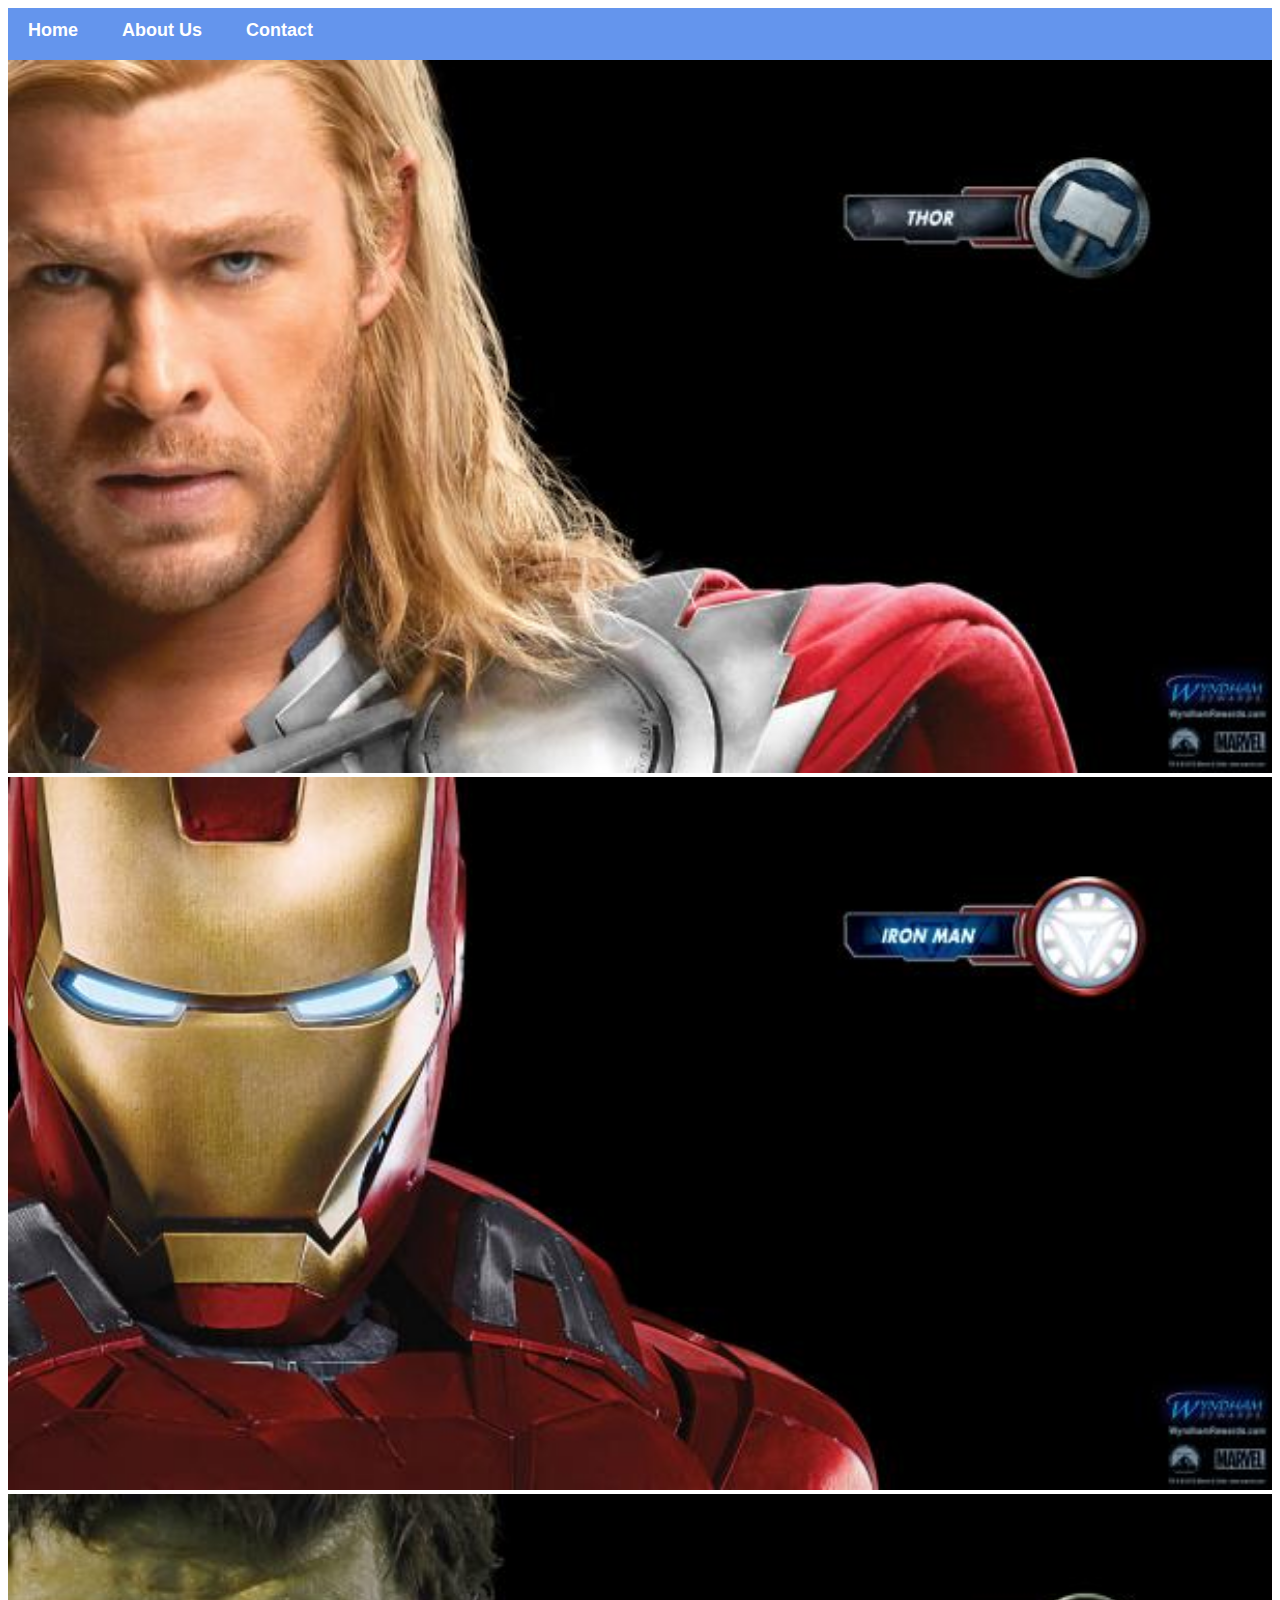
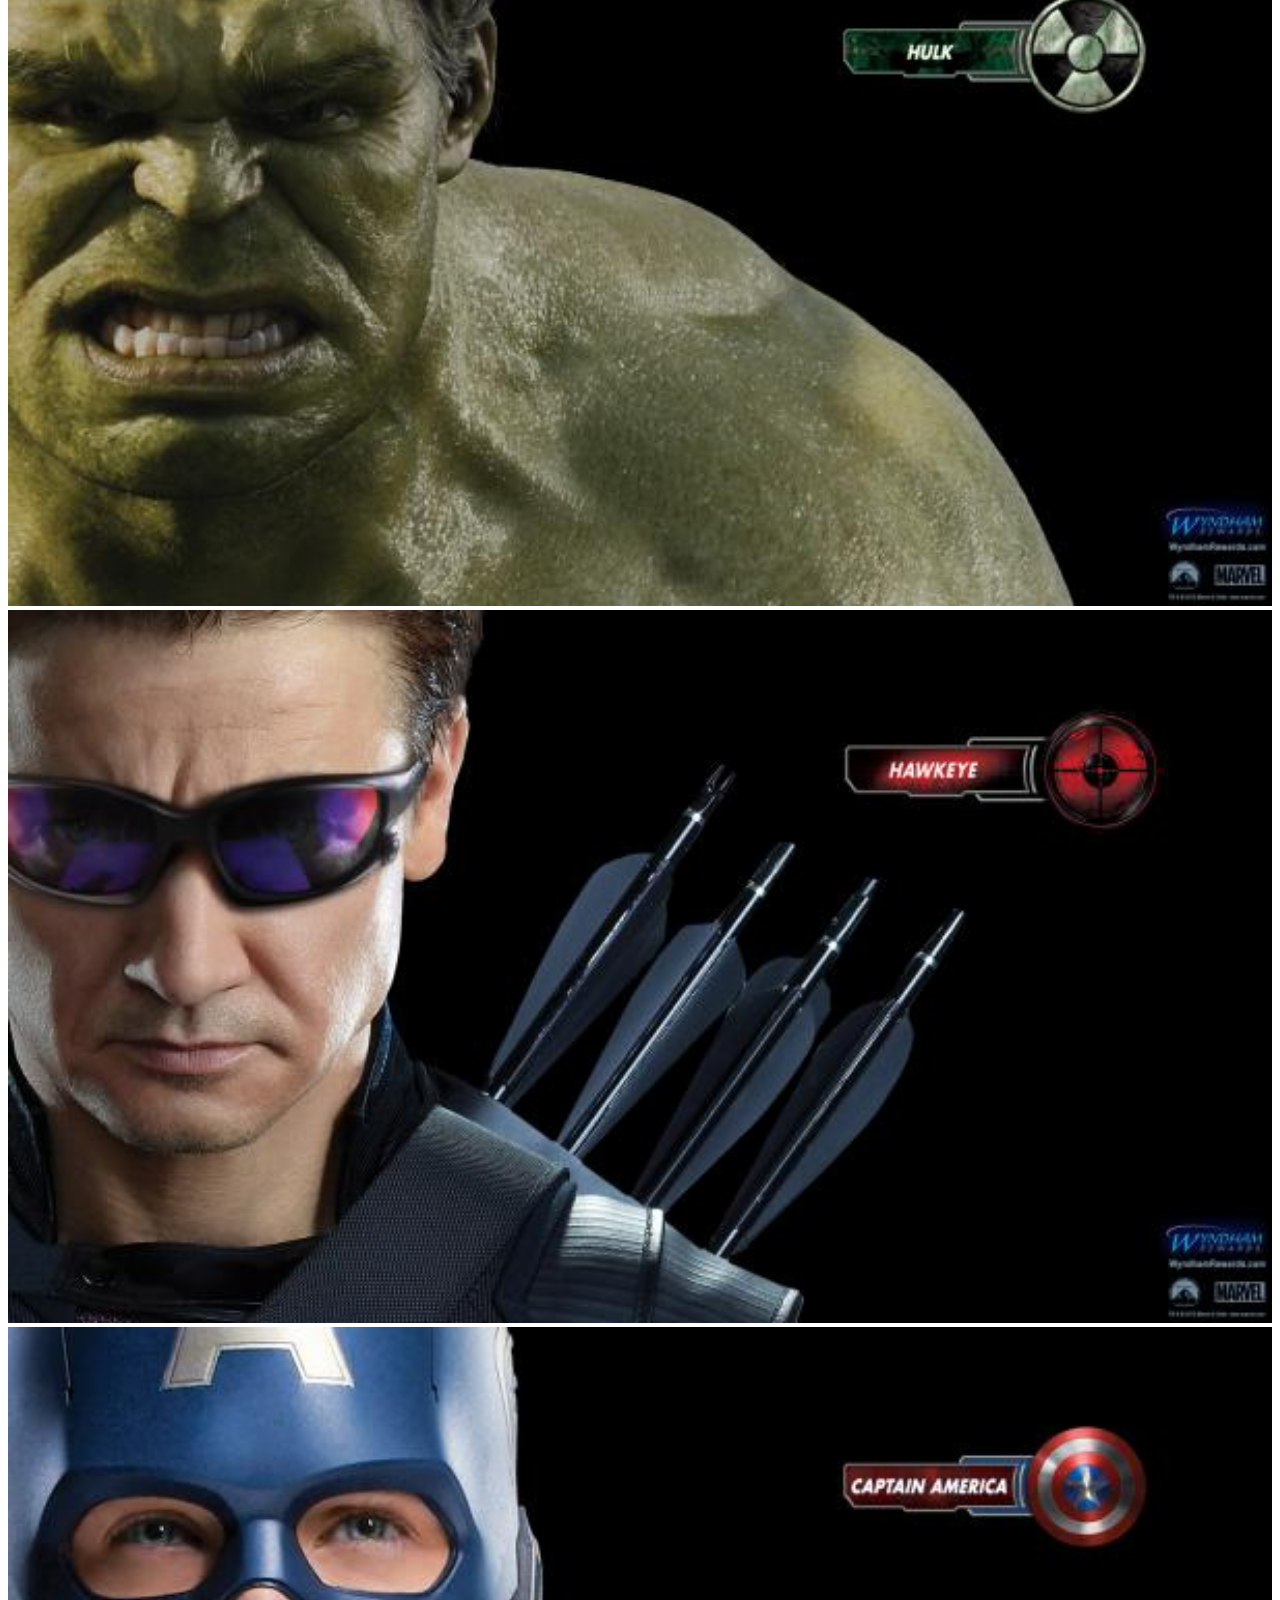
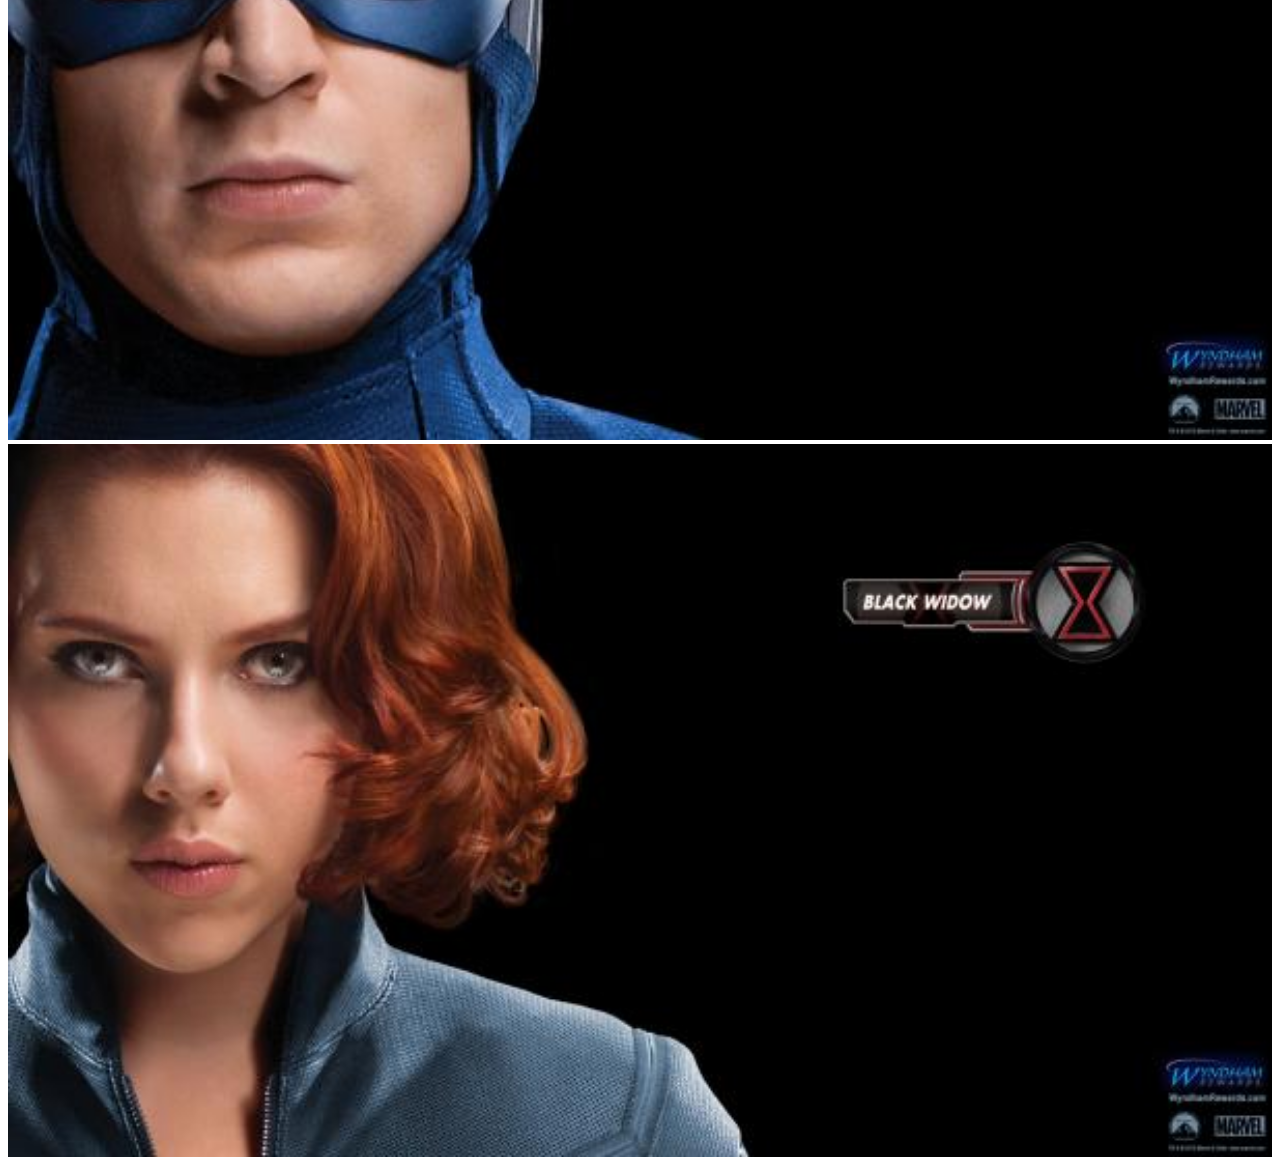
<file: avengers/index.html>
<!DOCTYPE html>
<html>
<head>
    <link rel ="stylesheet" href = "style.css">
</head>
<body>
    <div id="menu">
        <a href="index.html">Home</a>
        <a href="about.html">About Us</a>
        <a href="contact.html">Contact</a>
    </div>

    <div class ="gallery">
       <a href ="avenger-1.html"><img src ="images/avengers_01.jpg"/></a>
        <a href ="avenger-2.html"><img src ="images/avengers_02.jpg"/></a>
        <a href ="avenger-3.html"><img src ="images/avengers_03.jpg"/></a>
        <a href ="avenger-4.html"><img src ="images/avengers_04.jpg"/></a>
        <a href ="avenger-5.html"><img src ="images/avengers_05.jpg"/></a>
        <a href ="avenger-6.html"><img src ="images/avengers_06.jpg"/></a>
    </div>
    
</body>
</html>
</file>
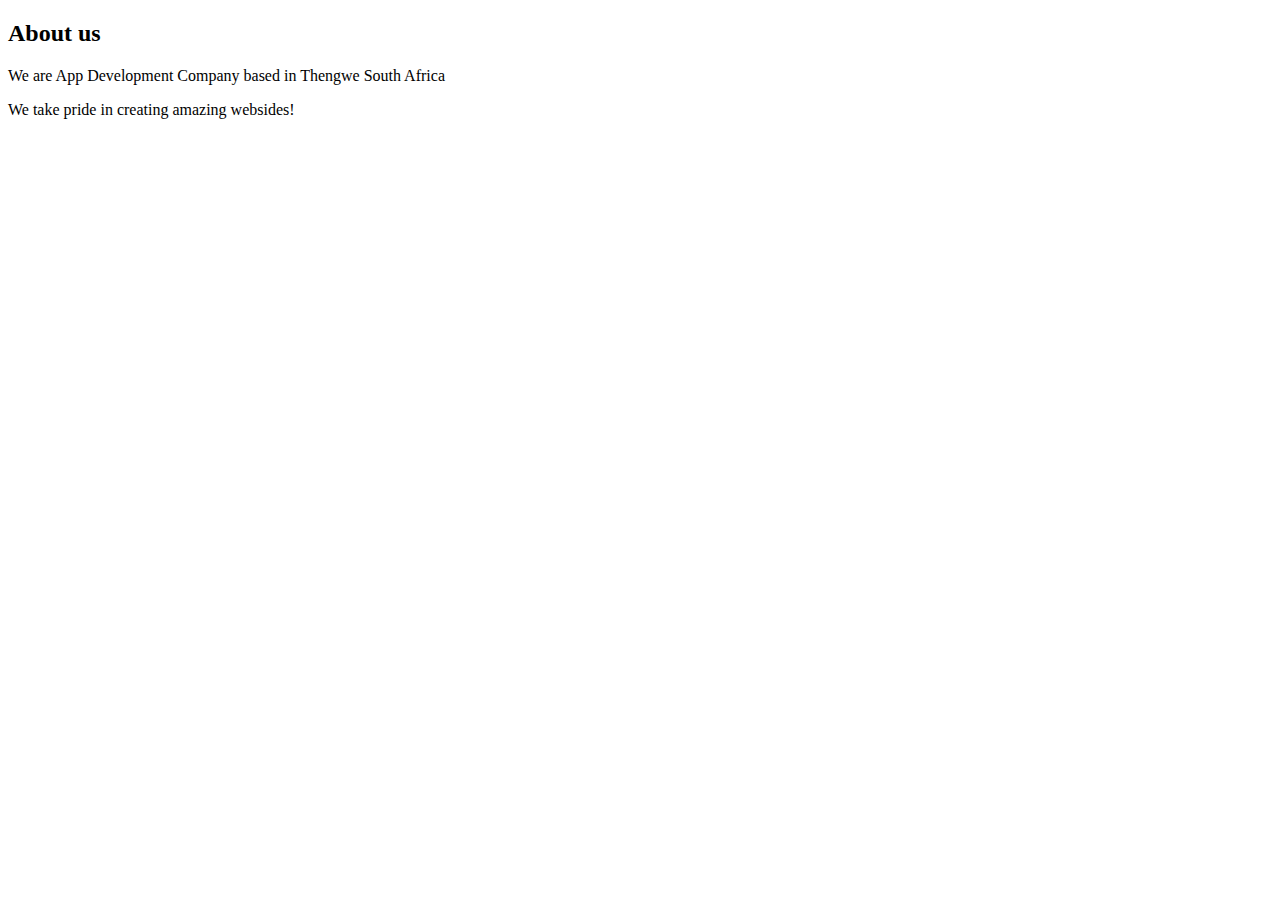
<file: avengers/about.html>
<!DOCTYPE html>
<html>
<head>
    <link rel ="stylesheet" href = "style.css">
</head>
<body>
    <h2>About us</h2>
    <p>We are App Development Company based in Thengwe South Africa</p>
    <p>We take pride in creating amazing websides!</p>
    
</body>
</html>
</file>
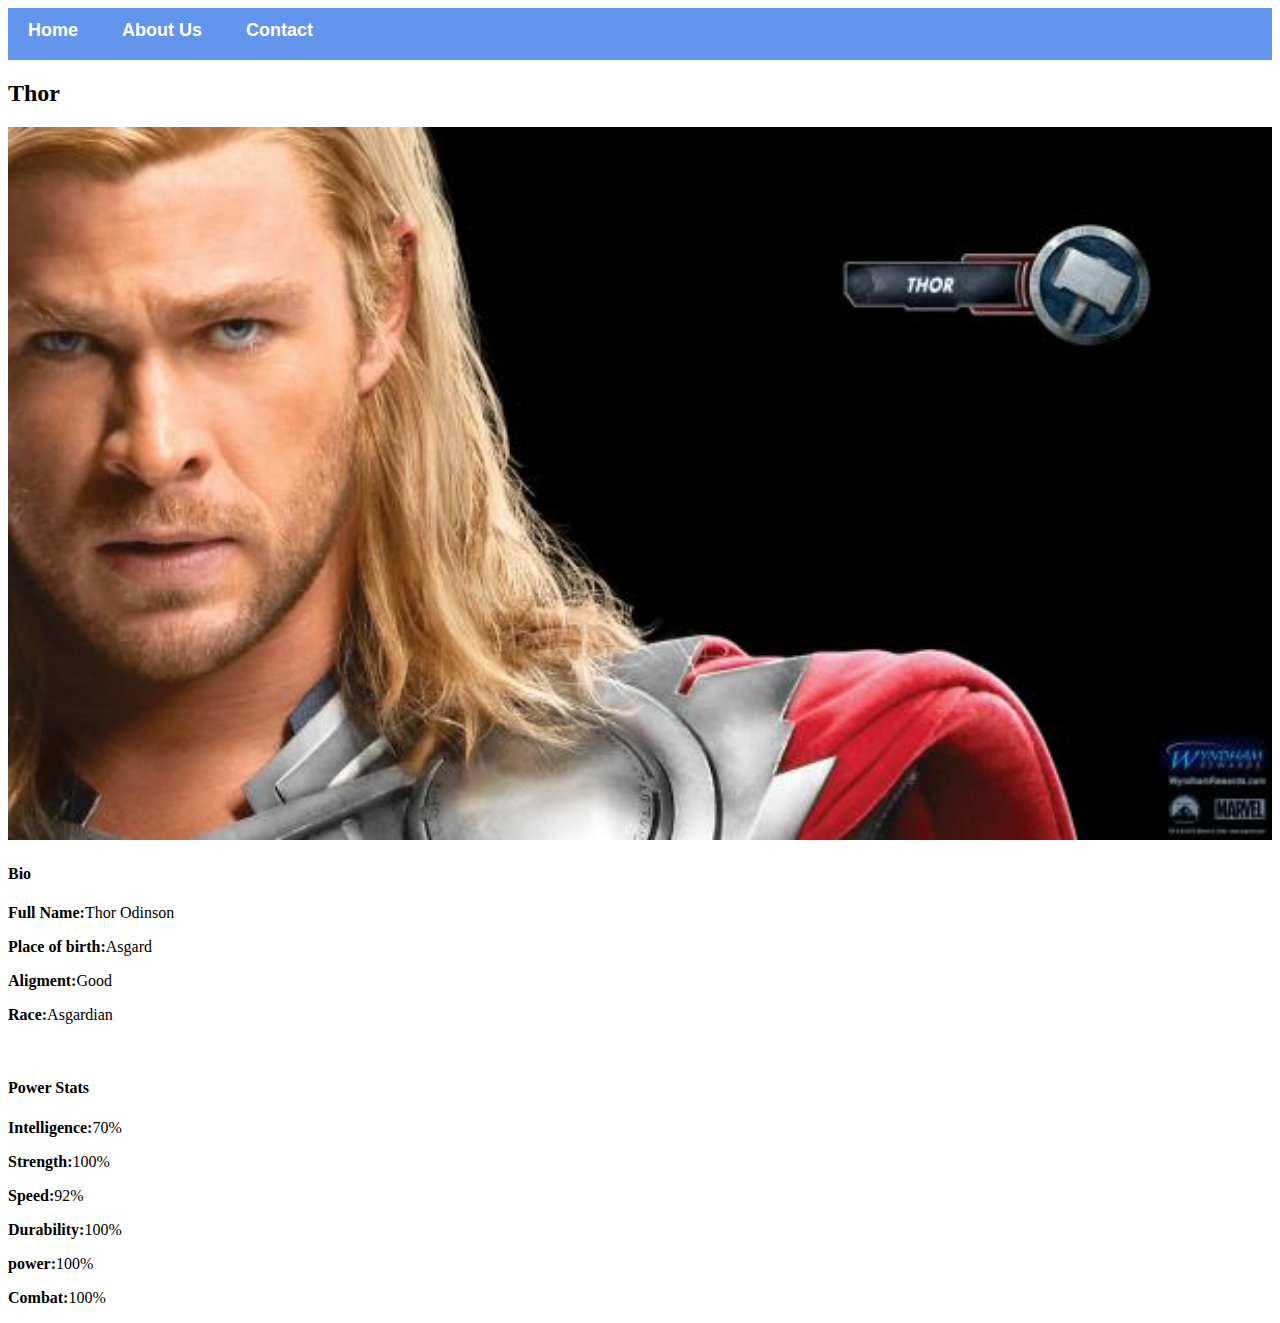
<file: avengers/avenger-1.html>
<!DOCTYPE html>
<html>
<head>
    <link rel ="stylesheet" href = "style.css">
</head>
<body>
 <div id="menu">
        <a href="index.html">Home</a>
        <a href="about.html">About Us</a>
        <a href="contact.html">Contact</a>
    </div>


    <h2>Thor</h2>
    <div class ="gallery">
        <img src ="images/avengers_01.jpg"/>
         </div>
         <h4>Bio</h4>
         <p><b>Full Name:</b>Thor Odinson</p>
         <p><b>Place of birth:</b>Asgard</p>
         <p><b>Aligment:</b>Good</p>
         <p><b>Race:</b>Asgardian</p>
         <br/>
         <h4>Power Stats</h4>
         <p><b>Intelligence:</b>70%</p>
         <p><b>Strength:</b>100%</p>
         <p><b>Speed:</b>92%</p>
         <p><b>Durability:</b>100%</p>
         <p><b>power:</b>100%</p>
         <p><b>Combat:</b>100%</p>
     </body>
</html>
</file>
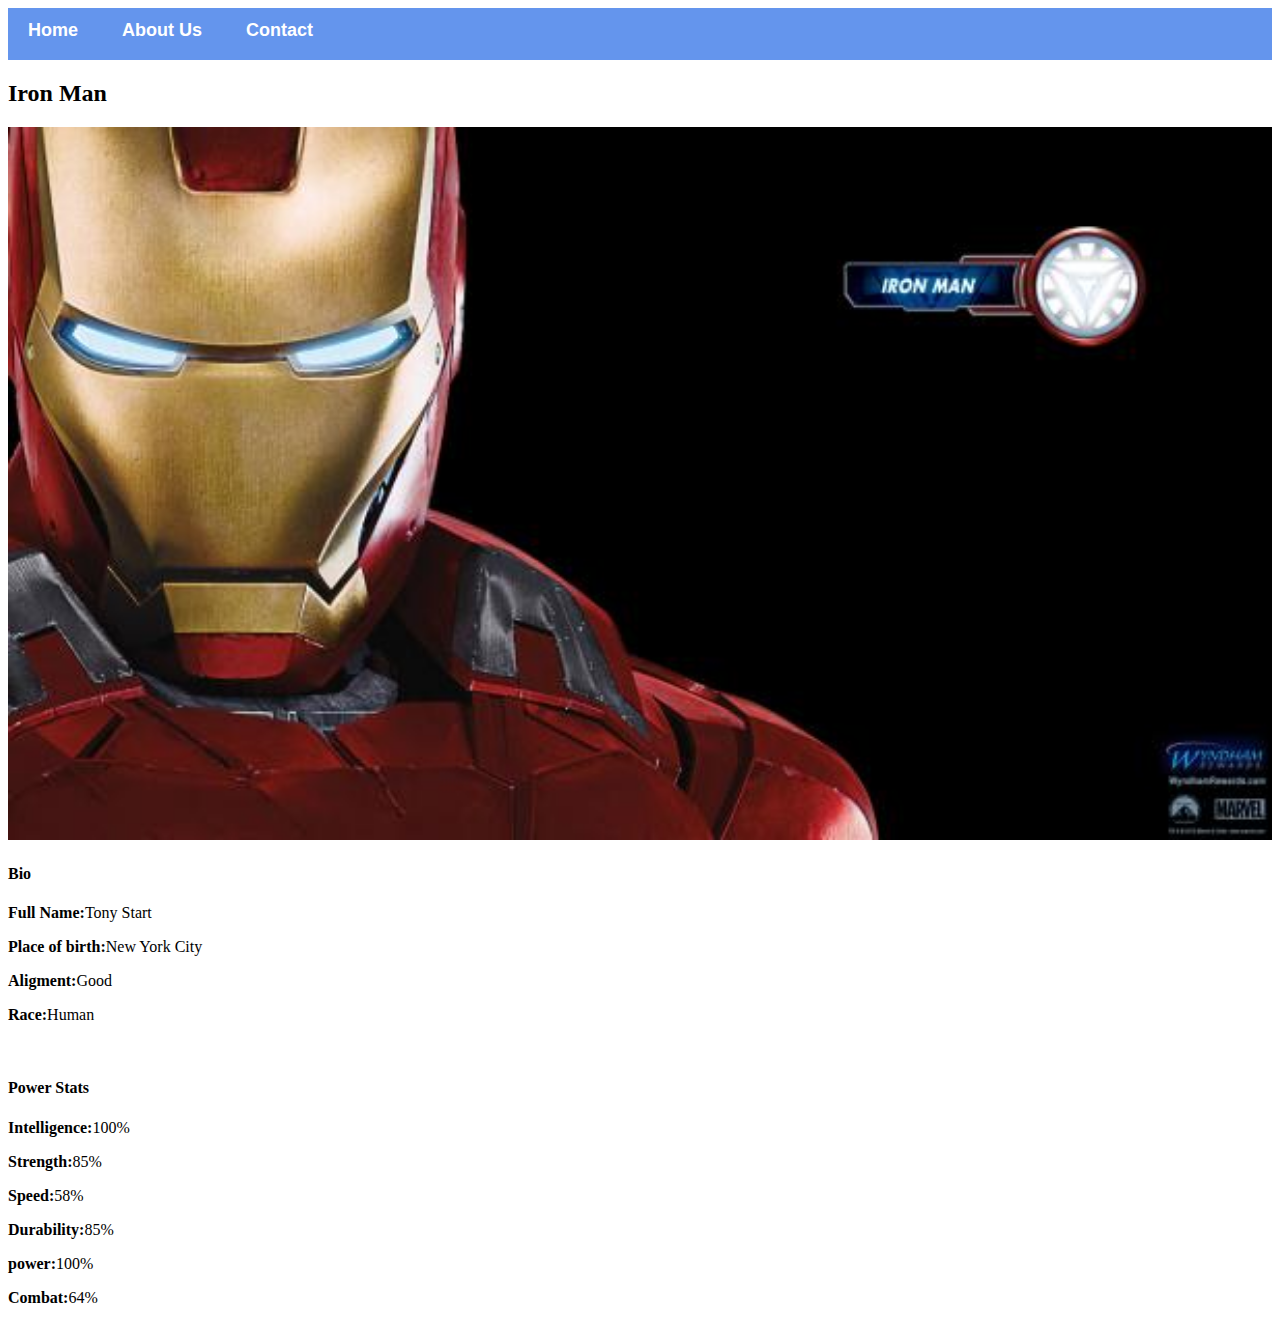
<file: avengers/avenger-2.html>
<!DOCTYPE html>
<html>
<head>
    <link rel ="stylesheet" href = "style.css">
</head>
<body>
 <div id="menu">
        <a href="index.html">Home</a>
        <a href="about.html">About Us</a>
        <a href="contact.html">Contact</a>
    </div>


    <h2>Iron Man</h2>
    <div class ="gallery">
        <img src ="images/avengers_02.jpg"/>
         </div>
         <h4>Bio</h4>
         <p><b>Full Name:</b>Tony Start</p>
         <p><b>Place of birth:</b>New York City</p>
         <p><b>Aligment:</b>Good</p>
         <p><b>Race:</b>Human</p>
         <br/>
         <h4>Power Stats</h4>
         <p><b>Intelligence:</b>100%</p>
         <p><b>Strength:</b>85%</p>
         <p><b>Speed:</b>58%</p>
         <p><b>Durability:</b>85%</p>
         <p><b>power:</b>100%</p>
         <p><b>Combat:</b>64%</p>
     </body>
</html>
</file>
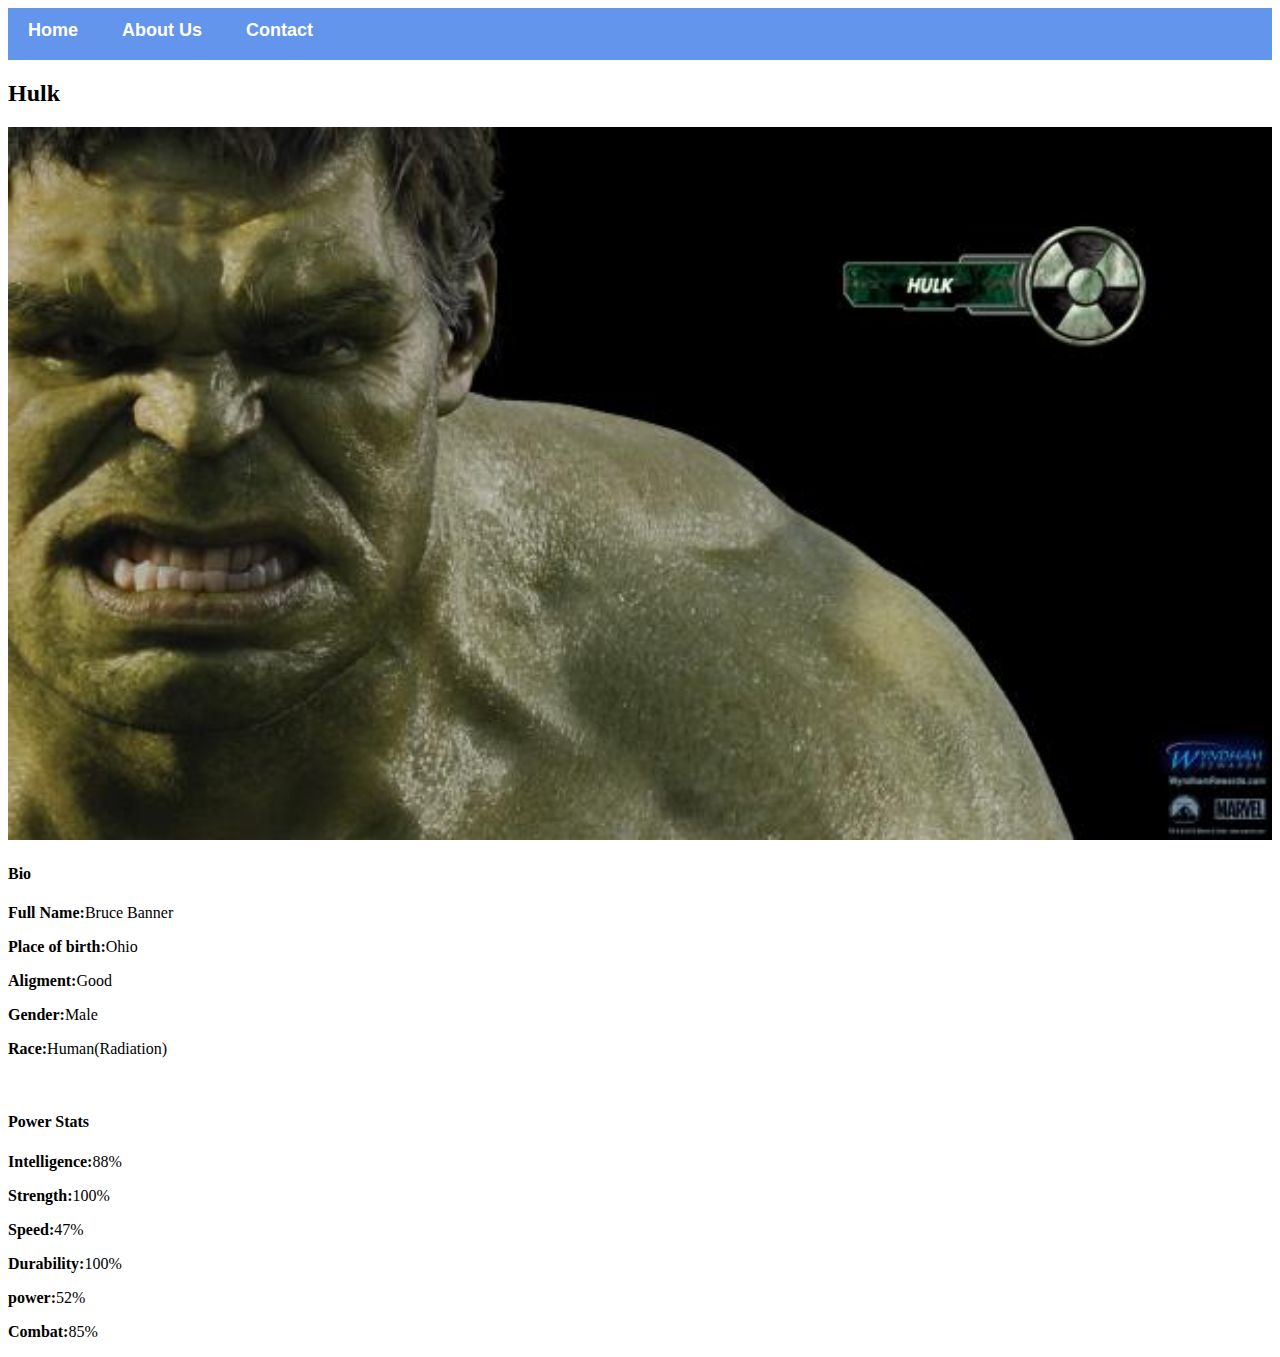
<file: avengers/avenger-3.html>
<!DOCTYPE html>
<html>
<head>
    <link rel ="stylesheet" href = "style.css">
</head>
<body>
 <div id="menu">
        <a href="index.html">Home</a>
        <a href="about.html">About Us</a>
        <a href="contact.html">Contact</a>
    </div>


    <h2>Hulk</h2>
    <div class ="gallery">
        <img src ="images/avengers_03.jpg"/>
         </div>
         <h4>Bio</h4>
         <p><b>Full Name:</b>Bruce Banner</p>
         <p><b>Place of birth:</b>Ohio</p>
         <p><b>Aligment:</b>Good</p>
         <p><b>Gender:</b>Male</p>
         <p><b>Race:</b>Human(Radiation)</p>

         <br/>

         <h4>Power Stats</h4>
         <p><b>Intelligence:</b>88%</p>
         <p><b>Strength:</b>100%</p>
         <p><b>Speed:</b>47%</p>
         <p><b>Durability:</b>100%</p>
         <p><b>power:</b>52%</p>
         <p><b>Combat:</b>85%</p>
     </body>
</html>
</file>
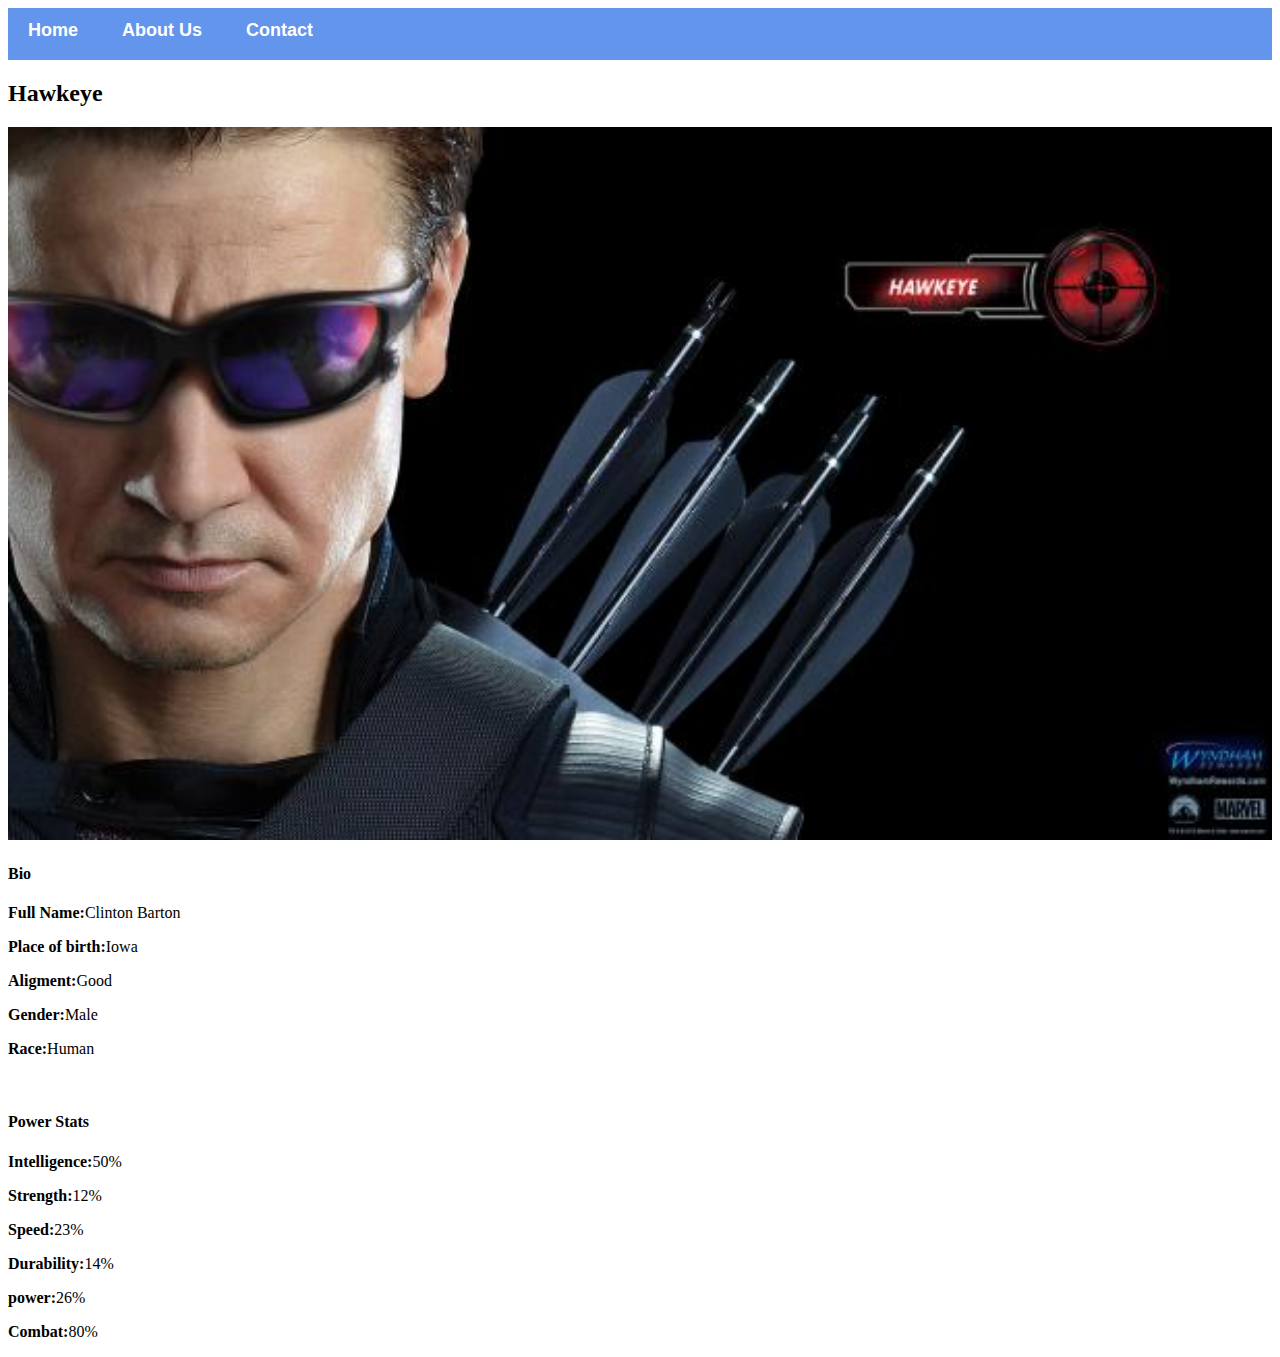
<file: avengers/avenger-4.html>
<!DOCTYPE html>
<html>
<head>
    <link rel ="stylesheet" href = "style.css">
</head>
<body>
 <div id="menu">
        <a href="index.html">Home</a>
        <a href="about.html">About Us</a>
        <a href="contact.html">Contact</a>
    </div>


    <h2>Hawkeye</h2>
    <div class ="gallery">
        <img src ="images/avengers_04.jpg"/>
         </div>
         <h4>Bio</h4>
         <p><b>Full Name:</b>Clinton Barton</p>
         <p><b>Place of birth:</b>Iowa</p>
         <p><b>Aligment:</b>Good</p>
         <P><b>Gender:</b>Male</P>
         <p><b>Race:</b>Human</p>

         <br/>

         <h4>Power Stats</h4>
         <p><b>Intelligence:</b>50%</p>
         <p><b>Strength:</b>12%</p>
         <p><b>Speed:</b>23%</p>
         <p><b>Durability:</b>14%</p>
         <p><b>power:</b>26%</p>
         <p><b>Combat:</b>80%</p>
     </body>
</html>
</file>
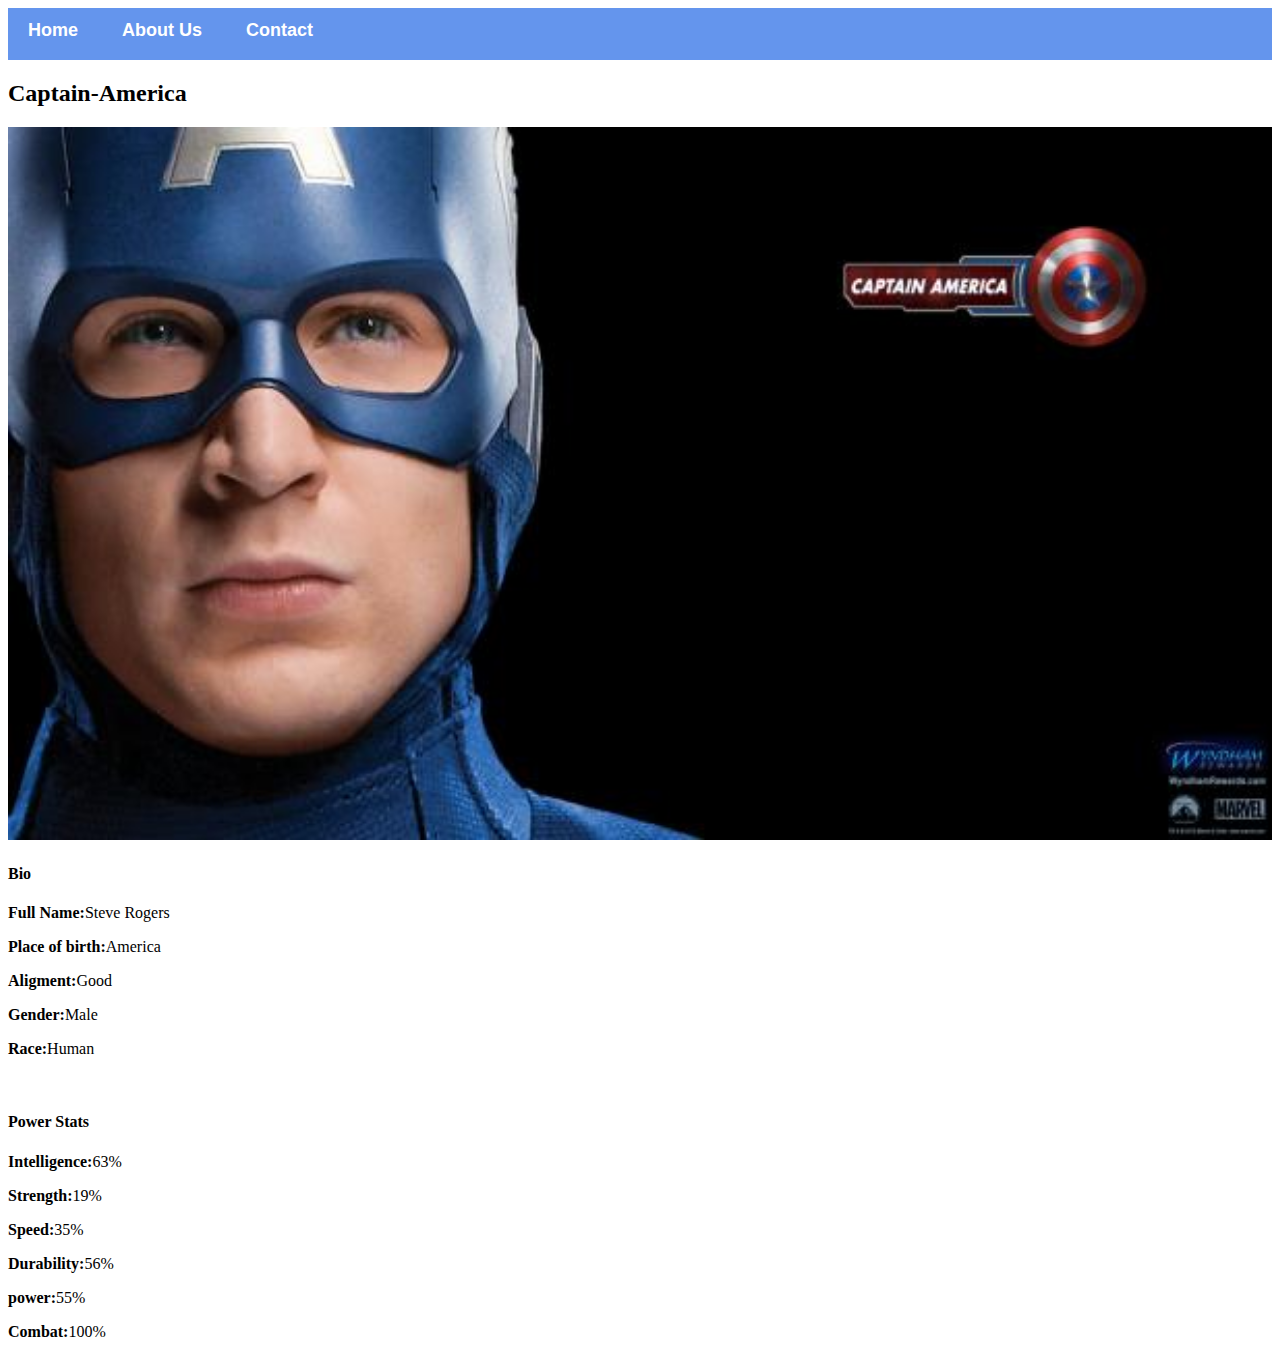
<file: avengers/avenger-5.html>
<!DOCTYPE html>
<html>
<head>
    <link rel ="stylesheet" href = "style.css">
</head>
<body>
 <div id="menu">
        <a href="index.html">Home</a>
        <a href="about.html">About Us</a>
        <a href="contact.html">Contact</a>
    </div>


    <h2>Captain-America</h2>
    <div class ="gallery">
        <img src ="images/avengers_05.jpg"/>
         </div>
         <h4>Bio</h4>
         <p><b>Full Name:</b>Steve Rogers</p>
         <p><b>Place of birth:</b>America</p>
         <p><b>Aligment:</b>Good</p>
         <p><b>Gender:</b>Male</p>
         <p><b>Race:</b>Human</p>

         <br/>

         <h4>Power Stats</h4>
         <p><b>Intelligence:</b>63%</p>
         <p><b>Strength:</b>19%</p>
         <p><b>Speed:</b>35%</p>
         <p><b>Durability:</b>56%</p>
         <p><b>power:</b>55%</p>
         <p><b>Combat:</b>100%</p>
     </body>
</html>
</file>
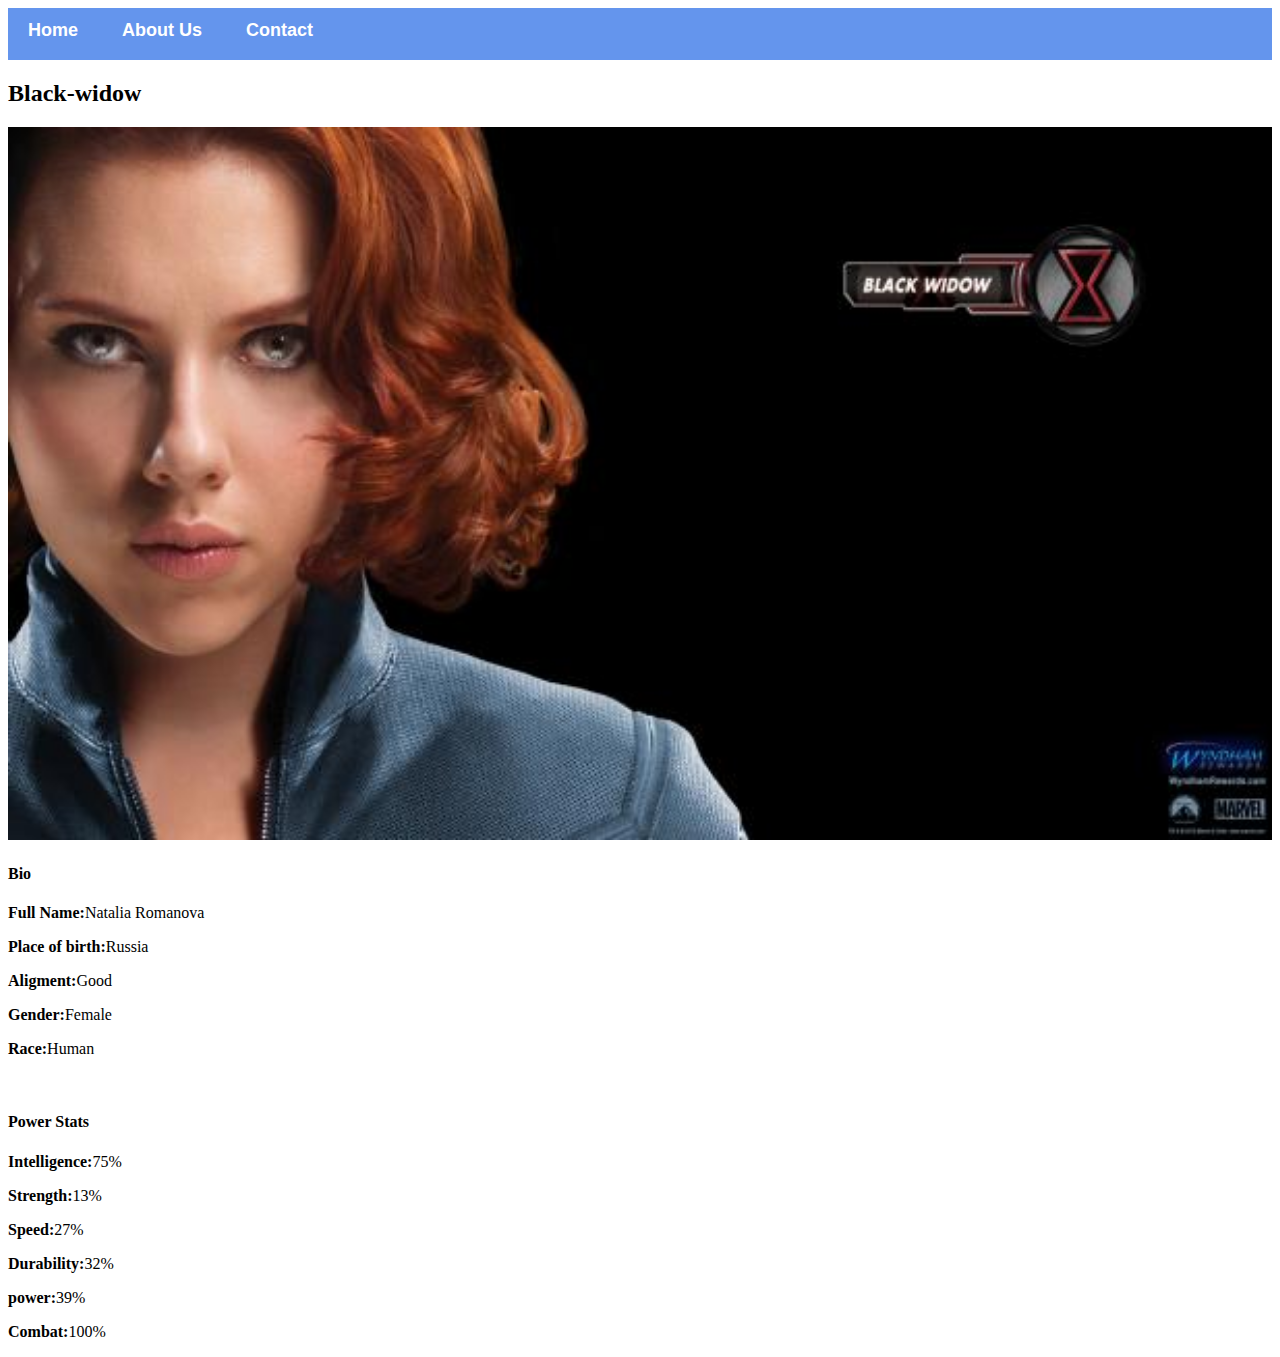
<file: avengers/avenger-6.html>
<!DOCTYPE html>
<html>
<head>
    <link rel ="stylesheet" href = "style.css">
</head>
<body>
 <div id="menu">
        <a href="index.html">Home</a>
        <a href="about.html">About Us</a>
        <a href="contact.html">Contact</a>
    </div>


    <h2>Black-widow</h2>
    <div class ="gallery">
        <img src ="images/avengers_06.jpg"/>
         </div>
         <h4>Bio</h4>
         <p><b>Full Name:</b>Natalia Romanova</p>
         <p><b>Place of birth:</b>Russia</p>
         <p><b>Aligment:</b>Good</p>
         <p><b>Gender:</b>Female</p>
         <p><b>Race:</b>Human</p>

         <br/>

         <h4>Power Stats</h4>
         <p><b>Intelligence:</b>75%</p>
         <p><b>Strength:</b>13%</p>
         <p><b>Speed:</b>27%</p>
         <p><b>Durability:</b>32%</p>
         <p><b>power:</b>39%</p>
         <p><b>Combat:</b>100%</p>
     </body>
</html>
</file>
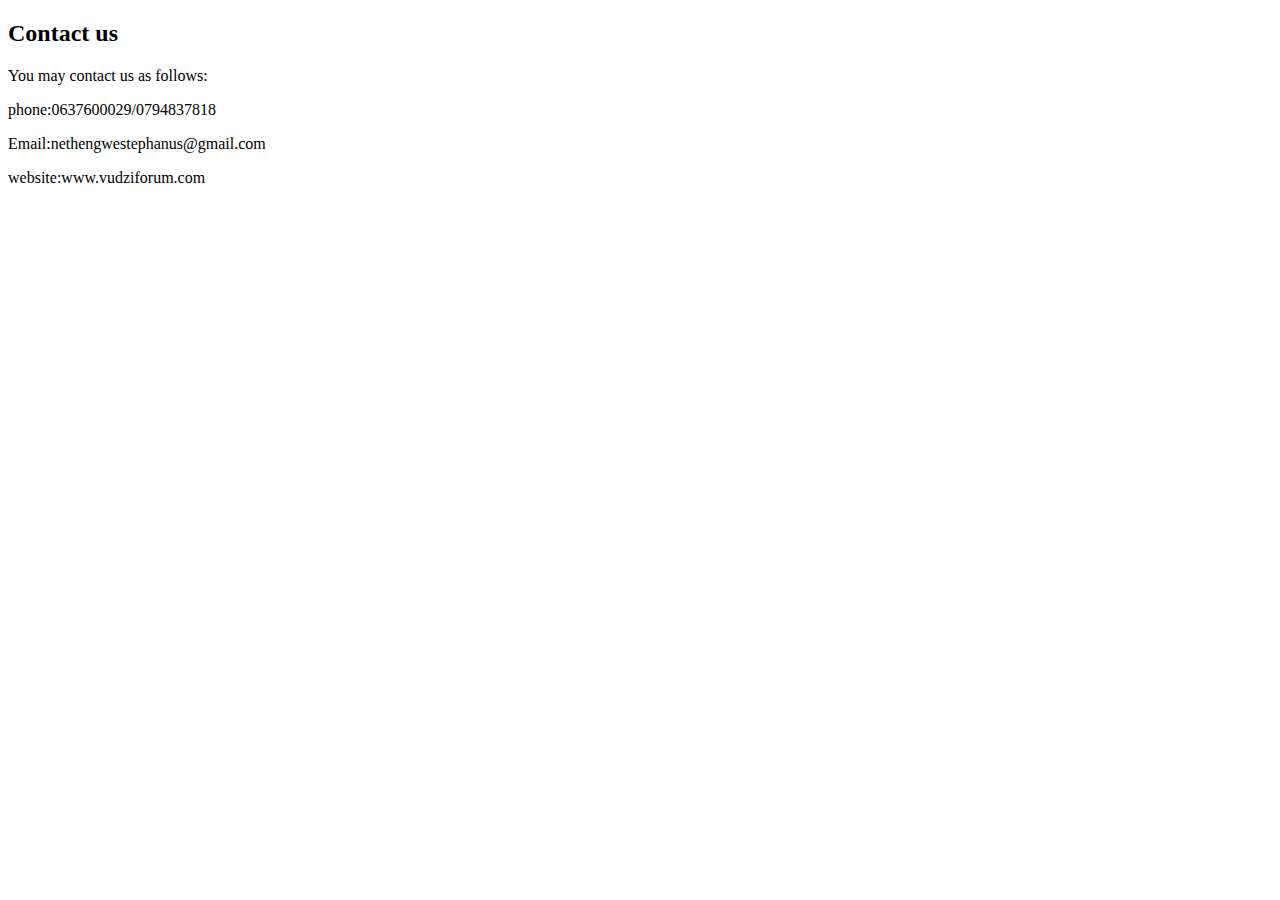
<file: avengers/contact.html>
<!DOCTYPE html>
<html>
<head>
    <link rel ="stylesheet" href = "style.css">
</head>
<body>
    <h2>Contact us</h2>
    <p>You may contact us as follows:</p>
    <p>phone:0637600029/0794837818</p>
    <p>Email:nethengwestephanus@gmail.com</p>
    <p>website:www.vudziforum.com</p>
    
</body>
</html>
</file>
<file: avengers/style.css>
.gallery img {
    width :100%;
}
#menu{
    width:100%;
    height:40px;
    background-color:cornflowerblue;
    padding-top:12px;
}
#menu a{
    color:#ffffff;
    font-family:Helvetica,sans-serif;
    font-size: 18px;
    text-decoration:none;
    font-weight:800;

    padding-left:20px;
    padding-right:20px;
}

#menu a:hover{
    color:#5077bd;
}
</file>
